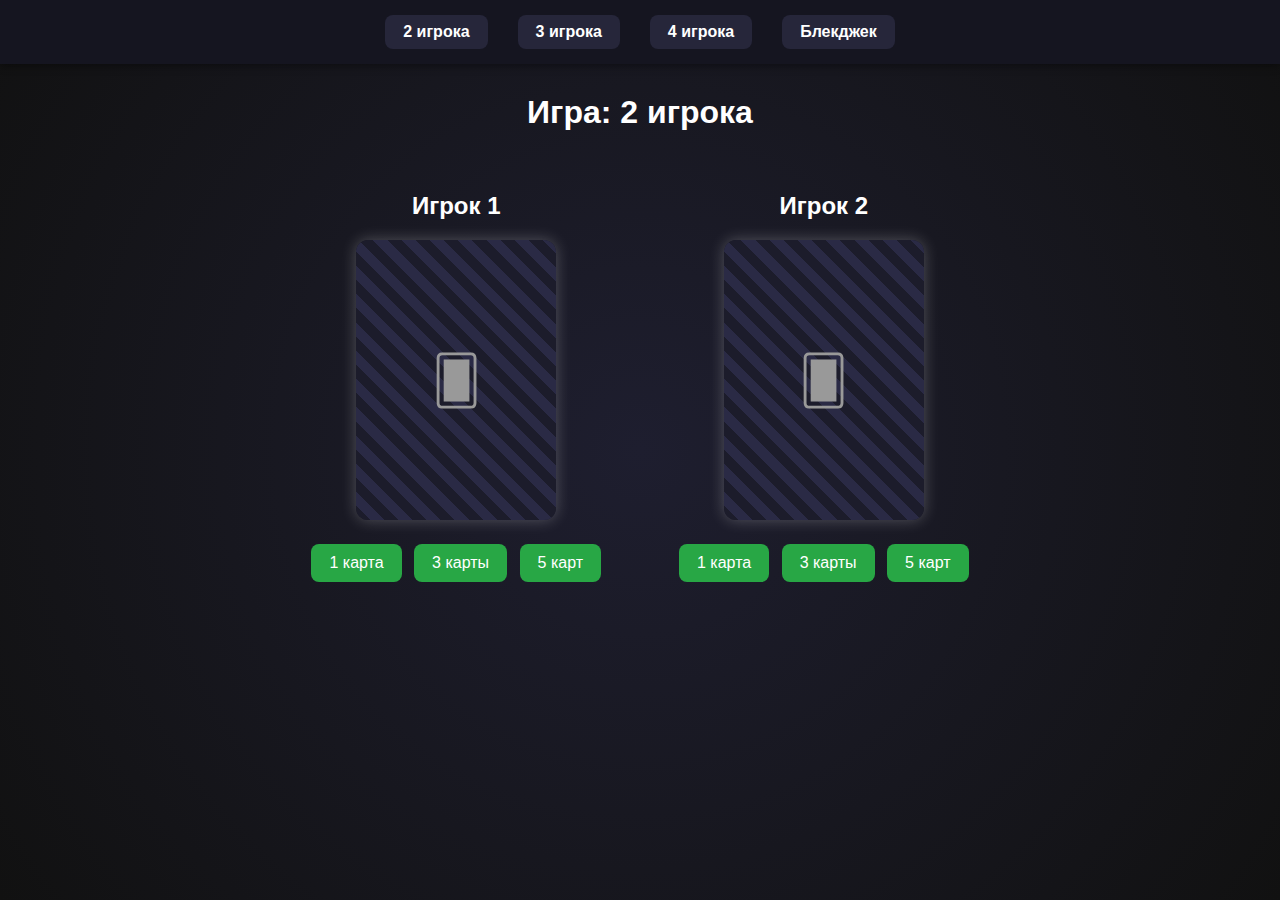
<file: index.html>
<!DOCTYPE html>
<html lang="ru">
<head>
  <meta charset="UTF-8">
  <meta name="viewport" content="width=device-width, initial-scale=1.0">
  <title>2 игрока</title>
  <link rel="stylesheet" href="style.css">
</head>
<body>
  <header>
    <nav class="nav">
      <a href="index.html">2 игрока</a>
      <a href="three.html">3 игрока</a>
      <a href="four.html">4 игрока</a>
      <a href="blackjack.html">Блекджек</a>
    </nav>
  </header>


  <h1>Игра: 2 игрока</h1>

  <div class="game">
    <div class="player">
      <h2>Игрок 1</h2>
      <div class="deck" id="deck1">
        <div class="card">
          <div class="card-inner" id="cardInner1">
            <div class="card-face card-back"><span class="back-symbol">🂠</span></div>
            <div class="card-face card-front" id="cardFront1"></div>
          </div>
        </div>
      </div>
      <div class="controls">
        <button onclick="drawCards(1, 1)">1 карта</button>
        <button onclick="drawCards(1, 3)">3 карты</button>
        <button onclick="drawCards(1, 5)">5 карт</button>
      </div>
    </div>

    <div class="player">
      <h2>Игрок 2</h2>
      <div class="deck" id="deck2">
        <div class="card">
          <div class="card-inner" id="cardInner2">
            <div class="card-face card-back"><span class="back-symbol">🂠</span></div>
            <div class="card-face card-front" id="cardFront2"></div>
          </div>
        </div>
      </div>
      <div class="controls">
        <button onclick="drawCards(2, 1)">1 карта</button>
        <button onclick="drawCards(2, 3)">3 карты</button>
        <button onclick="drawCards(2, 5)">5 карт</button>
      </div>
    </div>
  </div>

  <div class="result" id="result"></div>
  <script src="script.js"></script>
</body>
</html>
</file>
<file: style.css>
body {
  background: radial-gradient(circle at center, #1e1e2f, #111);
  color: #fff;
  font-family: "Segoe UI", sans-serif;
  text-align: center;
  margin: 0;
  min-height: 100vh;
  display: flex;
  flex-direction: column;
}

/* 🔹 Хедер */
header {
  background: #151520;
  padding: 15px 0;
  display: flex;
  justify-content: center;
  align-items: center;
  box-shadow: 0 2px 8px rgba(0, 0, 0, 0.4);
}

.nav {
  display: flex;
  gap: 30px;
}

.nav a {
  color: white;
  text-decoration: none;
  font-weight: bold;
  padding: 8px 18px;
  border-radius: 8px;
  transition: background 0.3s;
  background: #26263a;
}

.nav a:hover {
  background: #3b3b59;
}

/* Основная зона */
h1 {
  margin-top: 30px;
}

.game {
  display: flex;
  justify-content: center;
  align-items: flex-start;
  gap: 70px;
  flex-wrap: wrap;
  margin-top: 20px;
}

.player {
  text-align: center;
}

.deck {
  width: 200px;
  height: 280px;
  perspective: 1000px;
  margin: 20px auto;
}

.card {
  width: 100%;
  height: 100%;
  position: relative;
}

.card-inner {
  width: 100%;
  height: 100%;
  position: relative;
  transform-style: preserve-3d;
  transition: transform 0.6s ease;
}

.card-inner.flip {
  transform: rotateY(180deg);
}

.card-face {
  position: absolute;
  width: 100%;
  height: 100%;
  border-radius: 12px;
  box-shadow: 0 0 15px rgba(255, 255, 255, 0.25);
  display: flex;
  align-items: center;
  justify-content: center;
  backface-visibility: hidden;
  box-sizing: border-box;
}

/* Рубашка */
.card-back {
  background: repeating-linear-gradient(
    45deg,
    #1c1c2b,
    #1c1c2b 10px,
    #2a2a45 10px,
    #2a2a45 20px
  );
  color: #999;
}

.back-symbol {
  font-size: 3em;
}

/* Лицевая сторона */
.card-front {
  background: #ffffff;
  transform: rotateY(180deg);
  color: #111;
  font-size: 2.5em;
  position: relative;
}

.card-front.red {
  color: #d22;
}

.card-front.black {
  color: #111;
}

.card-front .corner {
  position: absolute;
  font-size: 0.6em;
  text-align: center;
  line-height: 1em;
}

.card-front .top {
  top: 10px;
  left: 10px;
}

.card-front .bottom {
  bottom: 10px;
  right: 10px;
  transform: rotate(180deg);
}

.card-front .center {
  font-size: 2em;
}

button {
  padding: 10px 18px;
  font-size: 1em;
  border: none;
  border-radius: 8px;
  background-color: #28a745;
  color: white;
  cursor: pointer;
  transition: background 0.3s;
  margin: 4px;
}

button:hover {
  background-color: #34ce57;
}

.result {
  margin-top: 40px;
  font-size: 1.5em;
  font-weight: bold;
}
/* Контейнер, где карты будут ложиться в ряд */
.deck {
  display: flex;
  gap: 12px; /* расстояние между картами */
  justify-content: center;
  align-items: center;
  margin: 20px auto;
  flex-wrap: nowrap;
}

/* Каждая карта как отдельный элемент */
.card-slot {
  width: 120px;
  height: 170px;
  perspective: 1000px;
  position: relative;
}

/* Внутри — блок с flip-анимацией */
.card-inner {
  width: 100%;
  height: 100%;
  transform-style: preserve-3d;
  transition: transform 0.6s ease;
  position: relative;
}

.card-inner.flip {
  transform: rotateY(180deg);
}
</file>
